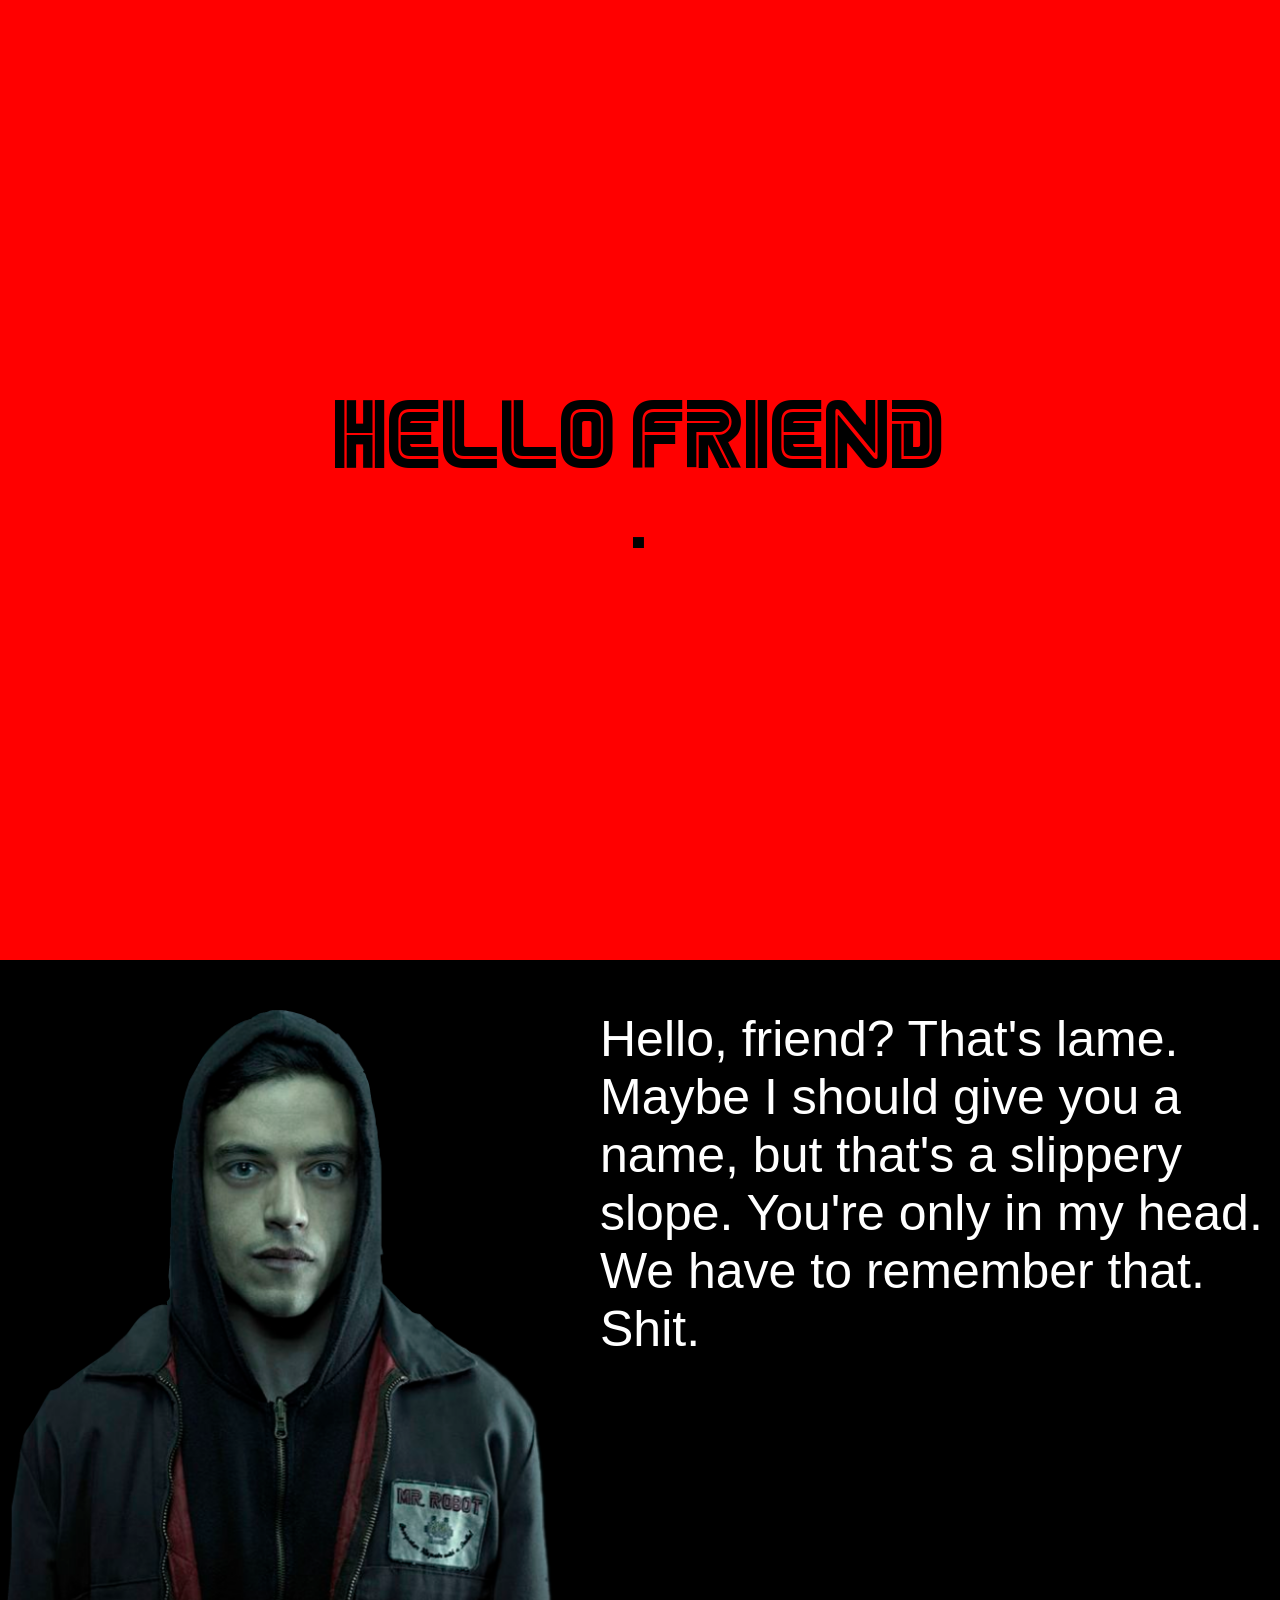
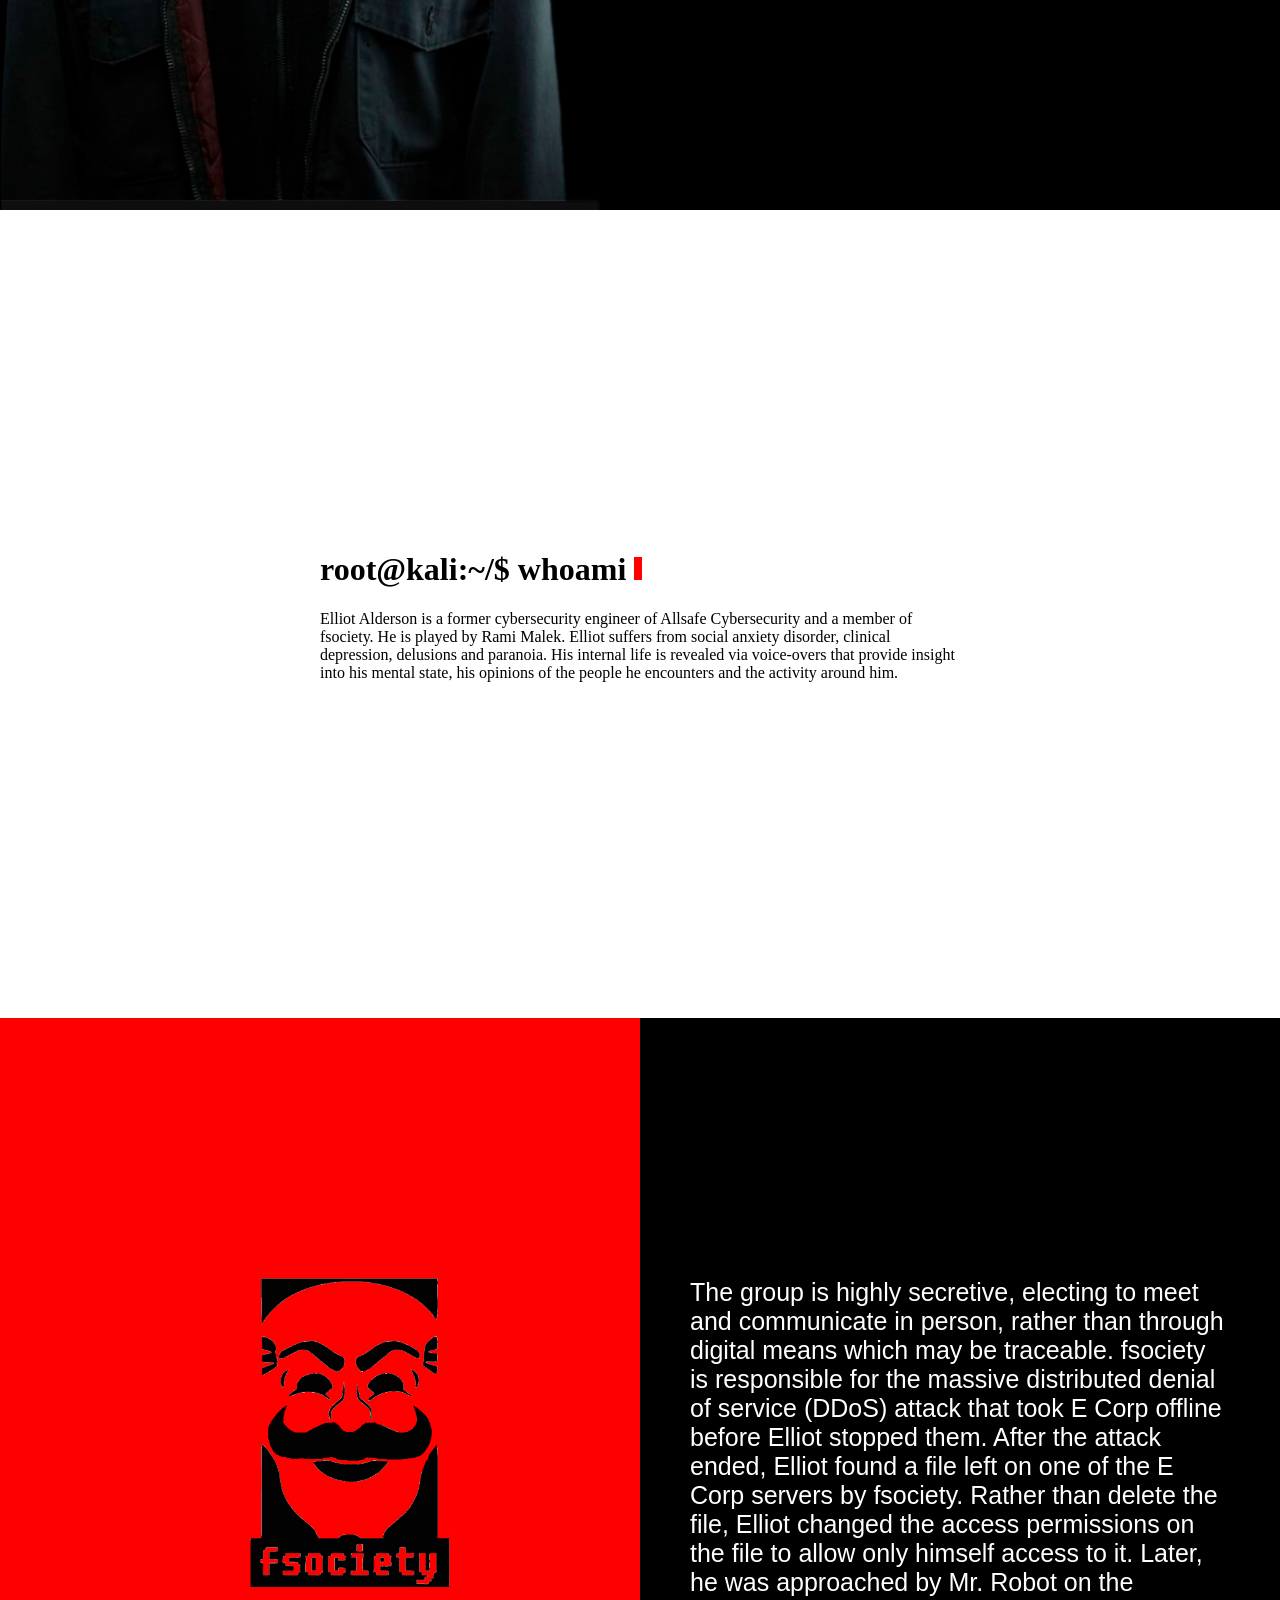
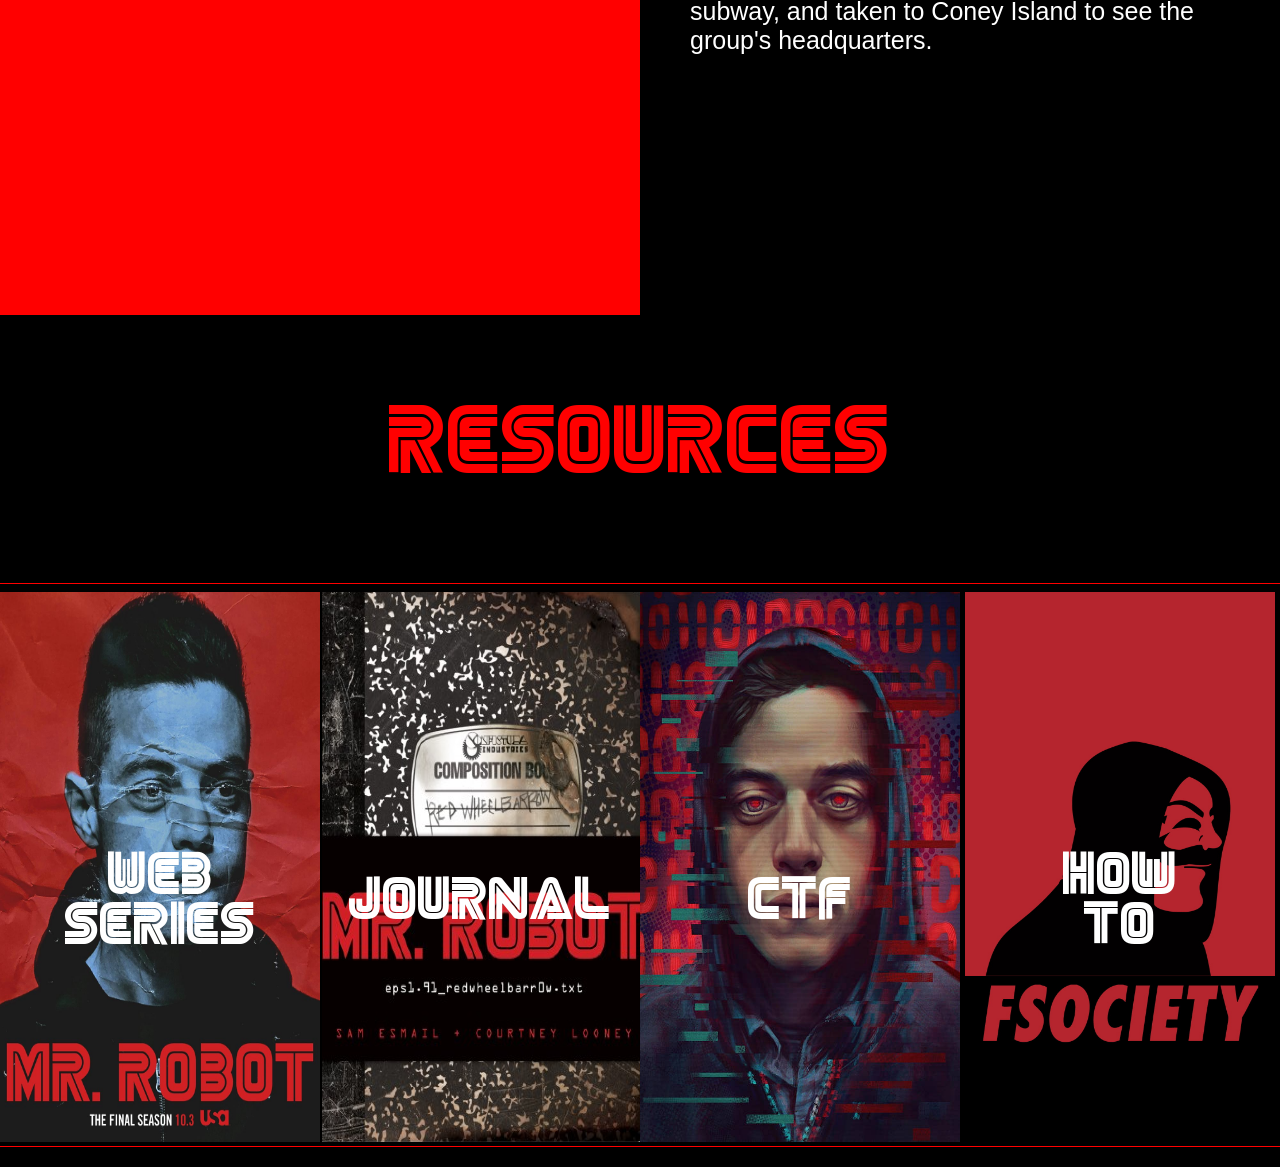
<file: Mr.Robot1/html/index.html>
<!DOCTYPE html>
<html lang="en" dir="ltr">
  <head>
    <meta charset="utf-8">
    <title>Mr. Robot</title>
    <meta name="viewport" content="width=device-width, initial-scale=1.0">
    <link rel="shortcut icon" href="../css/images/robot.png">
    <link rel="stylesheet" href="../css/styles.css">
  </head>
  <body>
    <div class="top-container">
      <p>Hello Friend .</p>
    </div>
    <div class="second-container">
    <img class="second-container-image" src="../css/images/sec.png" alt="">
    <span class="second-container-text">
          Hello, friend? That's lame. Maybe I should give you a name,
          but that's a slippery slope. You're only in my head. We have to remember that.
          Shit.
    </span>
    </div>
    <div class="third-container">
      <span class="box"><h1>root@kali:~/$ whoami </h1></span>
      <p>Elliot Alderson is a former cybersecurity engineer of Allsafe Cybersecurity and a member of fsociety. He is played by Rami Malek.
          Elliot suffers from social anxiety disorder, clinical depression, delusions and paranoia. His internal life is revealed via voice-overs that provide insight into his mental state, his opinions of the people he encounters and the activity around him.</p>
    </div>
    <div class="fourth-container">
      <div class="row">
      <div class="column column1"><img class="fourth-container-image" src="../css/images/fsociety.png" alt=""></div>
      <div class="column column2">
        <div class="fourth-container-text">
          The group is highly secretive, electing to meet and communicate in person, rather than through digital means which may be traceable. fsociety is responsible for the massive distributed denial of service (DDoS) attack that took E Corp offline before Elliot stopped them. After the attack ended, Elliot found a file left on one of the E Corp servers by fsociety. Rather than delete the file, Elliot changed the access permissions on the file to allow only himself access to it. Later, he was approached by Mr. Robot on the subway, and taken to Coney Island to see the group's headquarters.
        </div>
    </div>
    </div>
    <div class="fifth-container">
      <div class="resources">
          <p>RESOURCES</p>
      </div>
      <hr class="footer-line">
      <div class="resource-row">
        <div class="resource-column">
              <h1 class="resource-text" >Web Series</h1>
              <a href="https://www.amazon.com/Mr-Robot-Season-4/dp/B07X1V834N" target="_blank"><img class="resource-img" src="../css/images/serie.jpg" alt="series-img"></a>
        </div>
        <div class="resource-column">
              <h1 class="resource-text" >Journal</h1>
              <a href="https://www.amazon.in/MR-ROBOT-Red-Wheelbarrow-eps1-91_redwheelbarr0w-txt-ebook/dp/B01KMLH54A"  target="_blank"><img class="resource-img" src="../css/images/journal.png" alt="ctf-img" >
        </div>
        <div class="resource-column">
                <h1 class="resource-text" >CTF</h1>
                <a href="https://tryhackme.com/room/mrrobot" target="_blank"><img class="resource-img" src="../css/images/ctf.jpg" alt="ctf-img" >
        </div>
        <div class="resource-column">
                <h1 class="resource-text">How To</h1>
                <a href="https://www.hackers-arise.com/mr-robot" target="_blank"><img class="resource-img" src="../css/images/fsociety.jpg" alt="how-to-img" >
        </div>
      </div>
    </div>
    <div class="footer">
      <hr class="footer-line">
    </div>
  </body>
</html>
</file>
<file: Mr.Robot1/css/styles.css>
@font-face {
font-family: test;
src: url("robot.ttf") format('truetype');
}

body {
  margin: 0px;
  background-color: black;
}

.column {
  float: left;
  width: 50%;
  border: 3px;
}


.row:after {
  content: "";
  display: table;
  clear: both;
}

.top-container {
  font-family: 'test';
  padding: 320px 320px 320px 320px;
  background-color: red;
  font-size: 80px;
  text-align: center;
}

.second-container {
  display: inline-block;
  background: black;
  color: white;
  padding: 50px 0px 0px 0px;
}

.third-container {
  background-color: white;
  margin: 0px;
  padding: 320px;
}

/* Blinking cuursor code starts here */

.box h1::after {
  content: "";
  width: 8px;
  height: 23px;
  background: red;
  color: red;
  display: inline-block;
}

@keyframes cursor-blink {
  0% {
    opacity: 0;
  }
}

.box h1::after {

    animation: cursor-blink 1s steps(2) infinite;
}

/* Blinking cuursor code starts here */

.second-container-text {
  font-size: 50px;
  font-family: sans-serif;
}

.second-container-image {
  display: inline-block;
  float: left;
  height:800px;
  width:600px;
}

.fourth-container-image {
  length:200px;
  width:200px;
  margin: 0 0 0 200px;
  padding: 210px 0 210px 0;
}

.fourth-container-text {
  color: white;
  font-size: 25px;
  font-family: sans-serif;
  padding: 210px 0 210px 0;
}

.row {
  display: flex;
}

.column {
  flex: 50%;
  padding: 50px;
}

.column1 {
  background-color: red;
}

.column2 {
  background-color: black;
}

.resources {
  background-color: black;
  font-family: 'test';
  font-size: 80px;
  color: red;
  text-align: center;
  padding: 10px;
}

.resource-column {
  margin: 0px;
  padding: 0px;
  float: left;
  width: 25%;
  /* getting  text over image  */
  position: relative;
  text-align: center;
}

.resource-img {
  margin: 0px;
  padding: 0px;
  width: auto;
  height: 550px;
  max-width: 100%;
  max-height: 100%;
}

.resource-img:hover {
  filter: grayscale(100%);
  text-transform: inherit;
}



.resource-text {
  font-size: 50px;
  font-weight: lighter;
  color: white;
  font-family: 'test';
  display: inline;
  position: absolute;
  top: 50%;
  left: 50%;
  transform: translate(-50%, -50%);
}

.resource-text:hover {
  color: red;
}

.fifth-container {
  background-color: black;
}

.footer {
  background-color: black;
  margin-top: 20px;
  margin-bottom: 20px;
  text-align: center;
}

.footer-line {
  border-style: none;
  border-top-style: solid;
  width: 200%;
  color: red;
}
</file>
